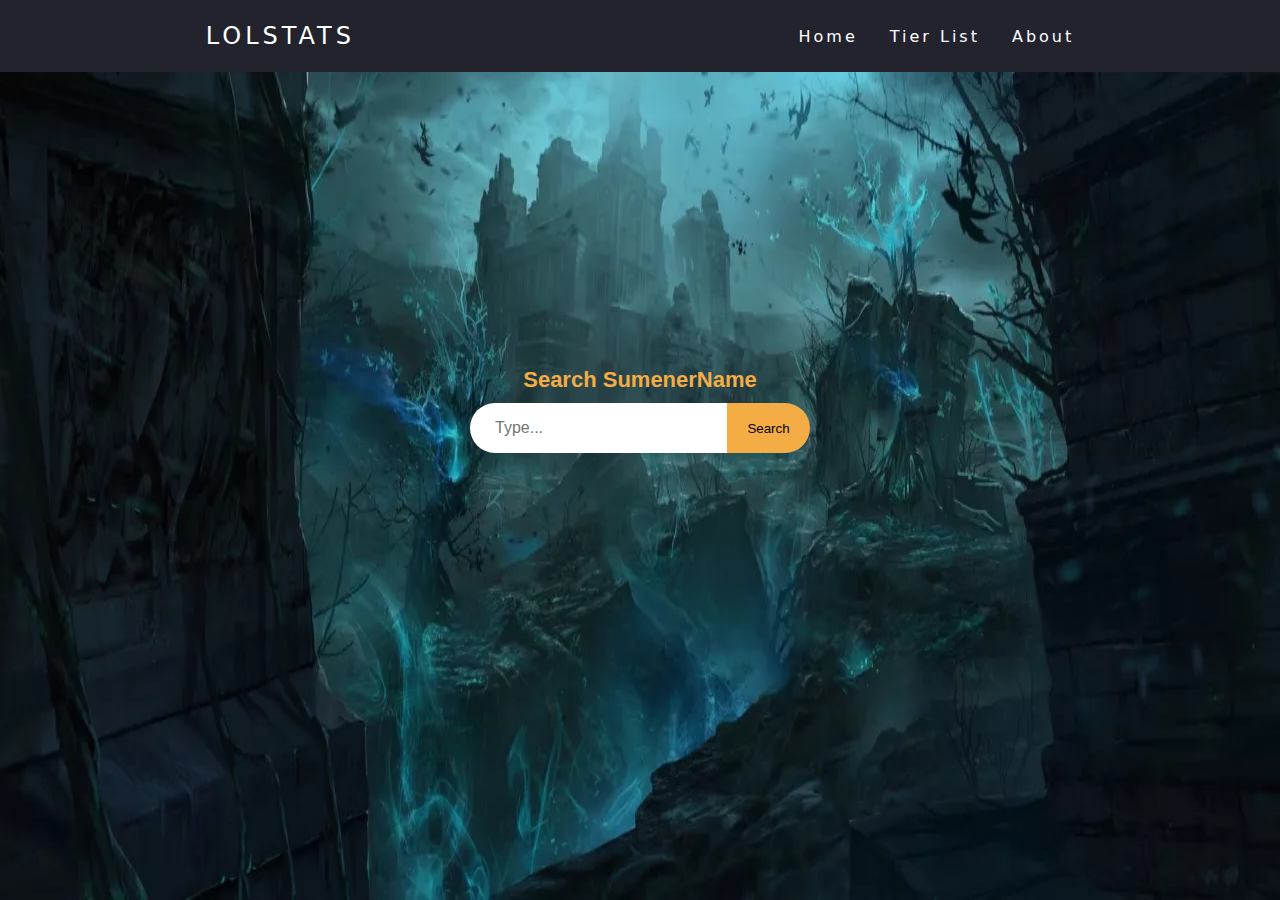
<file: index-main.html>
<!DOCTYPE html>
<html lang="en">
<head>
    <meta charset="UTF-8">
    <meta http-equiv="X-UA-Compatible" content="IE=edge">
    <meta name="viewport" content="width=device-width, initial-scale=1.0">
    <title>LoLStats</title>
    <link rel="stylesheet" href="/Styles/style-navbar.css">
    <link rel="stylesheet" href="/Styles/style-searchbar.css">
</head>
<body>
    <header>
        <nav>
            <a class="logo" href="http://127.0.0.1:5500/index-main.html">LoLStats</a>
            <div class="mobile-menu">
                <div class="line1"></div>
                <div class="line2"></div>
                <div class="line3"></div>
            </div>
            <ul class="nav-list">
                <li><a href="http://127.0.0.1:5500/index-main.html">Home</a></li>
                <li><a href="http://127.0.0.1:5500/Pages/index-tierlist.html">Tier List</a></li>
                <li><a href="http://127.0.0.1:5500/Pages/index-about.html">About</a></li>
            </ul>
        </nav>
    </header>
    <main>
        <div class="search-box">
            <h1>Search SumenerName</h1>
            <form id="form-sumuner" onsubmit="submition(event)">
                <input id="text" type="text" name="" placeholder="Type..." required>
                <button id="submit" type="submit" name="" value="Search">Search</button>
            </form>
            <div>
                <p id="erro"></p>
            </div>
        </div>
    </main> 
    <script src="/Scripts/mobile-navbar.js"></script>
    <script src="/Scripts/api-riot-games.js"></script>
</body>
</html>
</file>
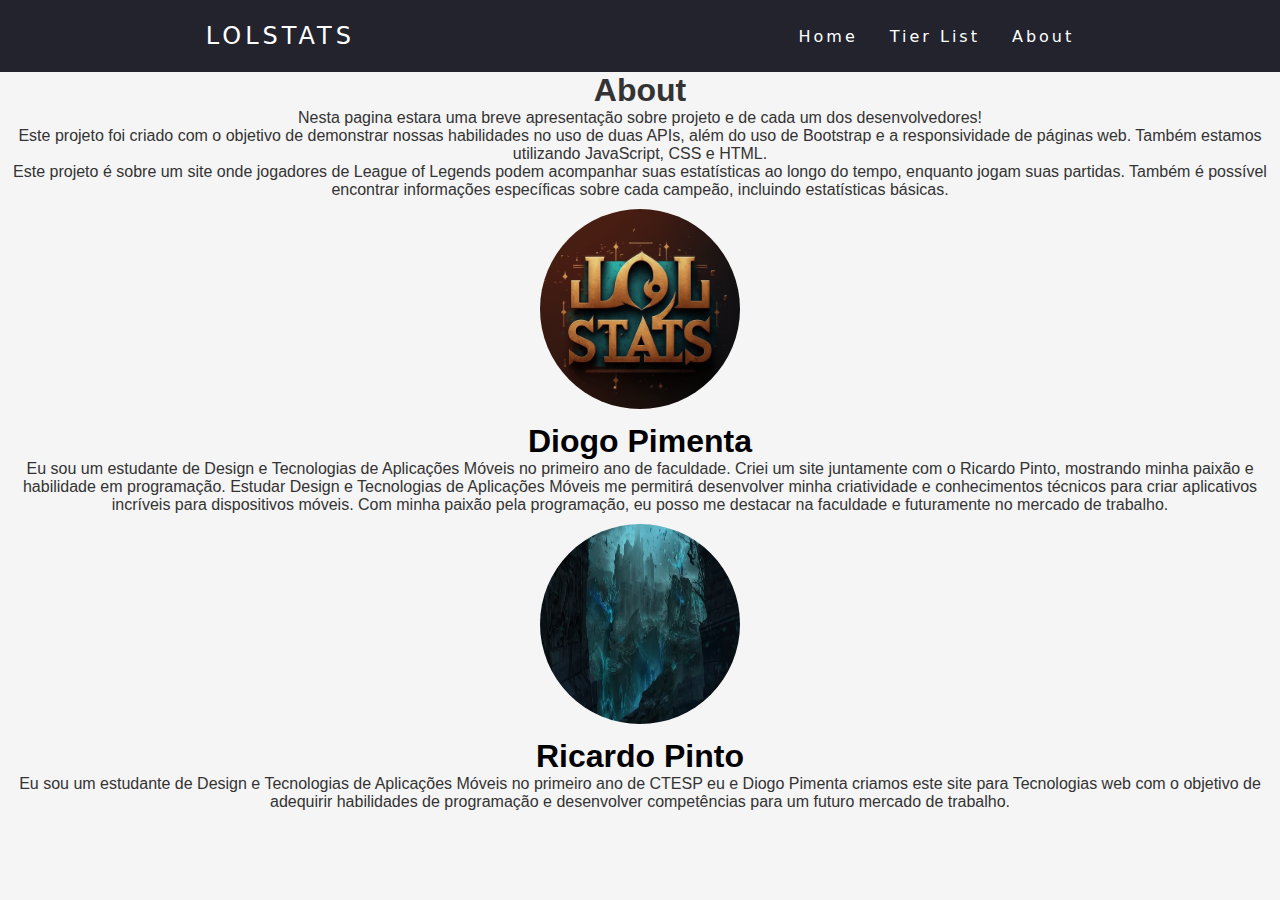
<file: Pages/index-about.html>
<!DOCTYPE html>
<html lang="en">

<head>
    <meta charset="UTF-8">
    <meta http-equiv="X-UA-Compatible" content="IE=edge">
    <meta name="viewport" content="width=device-width, initial-scale=1.0">
    <title>Document</title>
    <link rel="stylesheet" href="/Styles/style-navbar.css">
    <link rel="stylesheet" href="/Styles/about.css">
    <link href="https://cdn.jsdelivr.net/npm/bootstrap@5.3.0-alpha1/dist/css/bootstrap.min.css" rel="stylesheet"
        integrity="sha384-GLhlTQ8iRABdZLl6O3oVMWSktQOp6b7In1Zl3/Jr59b6EGGoI1aFkw7cmDA6j6gD" crossorigin="anonymous">
</head>

<body>
    <header>
        <nav>
            <a class="logo" href="http://127.0.0.1:5500/index-main.html">LoLStats</a>
            <div class="mobile-menu">
                <div class="line1"></div>
                <div class="line2"></div>
                <div class="line3"></div>
            </div>
            <ul class="nav-list">
                <li><a href="http://127.0.0.1:5500/index-main.html">Home</a></li>
                <li><a href="http://127.0.0.1:5500/Pages/index-tierlist.html">Tier List</a></li>
                <li><a href="http://127.0.0.1:5500/Pages/index-about.html">About</a></li>
            </ul>
        </nav>
        <h1>About</h1>
        <p>Nesta pagina estara uma breve apresentação sobre projeto e de cada um dos desenvolvedores!</p>
        <p>Este projeto foi criado com o objetivo de demonstrar nossas habilidades no uso de duas APIs, além do uso de
            Bootstrap e a responsividade de páginas web. Também estamos utilizando JavaScript, CSS e HTML.</p>
        <p>Este projeto é sobre um site onde jogadores de League of Legends podem acompanhar suas estatísticas ao longo
            do tempo, enquanto jogam suas partidas. Também é possível encontrar informações específicas sobre cada
            campeão, incluindo estatísticas básicas.</p>
    </header>
    <div class="container">
        <div class="row">
            <div class="col-6">
                <img src="/image/Logo Projeto.png" class="img-circle" alt="Minha imagem">
                <h1>Diogo Pimenta</h1>
                <p>Eu sou um estudante de Design e Tecnologias de Aplicações Móveis no primeiro ano de faculdade. Criei
                    um site juntamente com o Ricardo Pinto, mostrando minha paixão e habilidade em programação. Estudar
                    Design e Tecnologias de Aplicações Móveis me permitirá desenvolver minha criatividade e
                    conhecimentos técnicos para criar aplicativos incríveis para dispositivos móveis. Com minha paixão
                    pela programação, eu posso me destacar na faculdade e futuramente no mercado de trabalho.</p>
            </div>
            <div class="col-6">
                <img src="/image/shadow-isles-vaults.png" class="img-circle" alt="Minha imagem">
                <h1>Ricardo Pinto</h1>
                <p>Eu sou um estudante de Design e Tecnologias de Aplicações Móveis no primeiro ano de CTESP eu e Diogo
                    Pimenta criamos este site para Tecnologias web com o objetivo de adequirir habilidades de
                    programação e desenvolver competências para um futuro mercado de trabalho.</p>
            </div>
        </div>
    </div>
    <script src="/Scripts/mobile-navbar.js"></script>
    <script src="https://cdn.jsdelivr.net/npm/bootstrap@5.3.0-alpha1/dist/js/bootstrap.bundle.min.js"
        integrity="sha384-w76AqPfDkMBDXo30jS1Sgez6pr3x5MlQ1ZAGC+nuZB+EYdgRZgiwxhTBTkF7CXvN"
        crossorigin="anonymous"></script>
    <script src="https://cdn.jsdelivr.net/npm/@popperjs/core@2.11.6/dist/umd/popper.min.js"
        integrity="sha384-oBqDVmMz9ATKxIep9tiCxS/Z9fNfEXiDAYTujMAeBAsjFuCZSmKbSSUnQlmh/jp3"
        crossorigin="anonymous"></script>
    <script src="https://cdn.jsdelivr.net/npm/bootstrap@5.3.0-alpha1/dist/js/bootstrap.min.js"
        integrity="sha384-mQ93GR66B00ZXjt0YO5KlohRA5SY2XofN4zfuZxLkoj1gXtW8ANNCe9d5Y3eG5eD"
        crossorigin="anonymous"></script>
</body>

</html>
</file>
<file: Styles/style-navbar.css>
* {
    margin: 0;
    padding: 0;
  }
  
  a {
    color: white !important;
    text-decoration: none !important;
    transition: 0.3s;
  }
  
  a:hover {
    opacity: 0.7;
  }
  
  .logo {
    font-size: 24px;
    text-transform: uppercase;
    letter-spacing: 4px;
  }
  
  nav {
    display: flex;
    justify-content: space-around;
    align-items: center;
    font-family: system-ui, -apple-system, Helvetica, Arial, sans-serif;
    background: #23232e;
    height: 8vh;
  }
  
  main {
    background-size: cover;
    height: 92vh;
    background: url(/image/shadow-isles-vaults.png);
    background-size: 100% 100%;
    background-repeat: no-repeat;
  }
  
  .nav-list {
    list-style: none;
    display: flex;
  }
  
  .nav-list li {
    letter-spacing: 3px;
    margin-left: 32px;
  }
  
  .mobile-menu {
    display: none;
    cursor: pointer;
  }
  
  .mobile-menu div {
    width: 32px;
    height: 2px;
    background: white;
    margin: 8px;
    transition: 0.3s;
  }
  
  @media (max-width: 999px) {
    body {
      overflow-x: hidden;
    }
    .nav-list {
      position: absolute;
      top: 8vh;
      right: 0;
      width: 50vw;
      height: 92vh;
      background: #23232e;
      flex-direction: column;
      align-items: center;
      justify-content: space-around;
      transform: translateX(100%);
      transition: transform 0.3s ease-in;
    }
    .nav-list li {
      margin-left: 0;
      opacity: 0;
      font-size: 14px;
      letter-spacing: 2px;
    }
    .logo {
      font-size: 20px;
    }
    .mobile-menu {
      display: block;
    }
  }

  @media (min-width: 1000px) {
    .nav-list {
      flex-direction: row;
    }
  }
  
  
  .nav-list.active {
    transform: translateX(0);
  }
  
  @keyframes navLinkFade {
    from {
      opacity: 0;
      transform: translateX(50px);
    }
    to {
      opacity: 1;
      transform: translateX(0);
    }
  }
  
  .mobile-menu.active .line1 {
    transform: rotate(-45deg) translate(-8px, 8px);
  }
  
  .mobile-menu.active .line2 {
    opacity: 0;
  }
  
  .mobile-menu.active .line3 {
    transform: rotate(45deg) translate(-5px, -7px);
    position: fixed;
  }
</file>
<file: Styles/style-searchbar.css>
.search-box {
  position: absolute;
  top: 50%;
  left: 50%;
  transform: translate(-50%,-50%);
  width: 100%;
  max-width: 500px;
  margin: 0 auto;
  padding: 20px;
  border-radius: 5px;
  display: flex;
  align-items: center;
  justify-content: center;
  display: flex;
  flex-direction: column;
}

.search-box h1 {
  margin: 0 0 10px;
  font-size: 22px;
  font-family: sans-serif;
  color: #F4AC45;
}

.search-box form {
  display: flex;
  align-items: center;
  width: 100%;
  max-width: 340px;
  margin: 0 0 20px;
}

.search-box form input {
  flex: 1;
  height: 50px;
  font-size: 16px;
  border: none;
  padding: 0 25px;
  border-radius: 25px 0 0 25px;
  box-sizing: border-box;
  transition: 0.5s;
}

.search-box form button {
  width: 150px;
  height: 50px;
  border: none;
  outline: none;
  cursor: pointer;
  background-color: #F4AC45;
  color: black;
  border-radius: 0 25px 25px 0;
}

.search-box form button:hover {
  background: #95C623;
}

.search-box div p {
  margin: 0;
  font-size: 14px;
  color: #f00;
  font-family: Impact,sans-serif;
  text-align: center;
  padding: 30px;
}

@media (max-width: 600px) {
  .search-box {
    flex-direction: column;
  }
  .search-box form input {
    width: 90%;
    font-size: 14px;
  }
  .search-box form button {
    width: 100px;
  }
}
</file>
<file: Styles/about.css>
body {
    background-color: #F5F5F5; 
    font-family: 'Open Sans', sans-serif;
}


header h1, h2, h3, h4, h5, h6, p {
    color: #333; 
    text-align: center; 
}


img {
    width: 200px; 
    height: 200px; 
}


img.img-circle {
    border-radius: 50%; 
    padding: 10px; 
}


.col-6 {
    text-align: center; 
}
</file>
